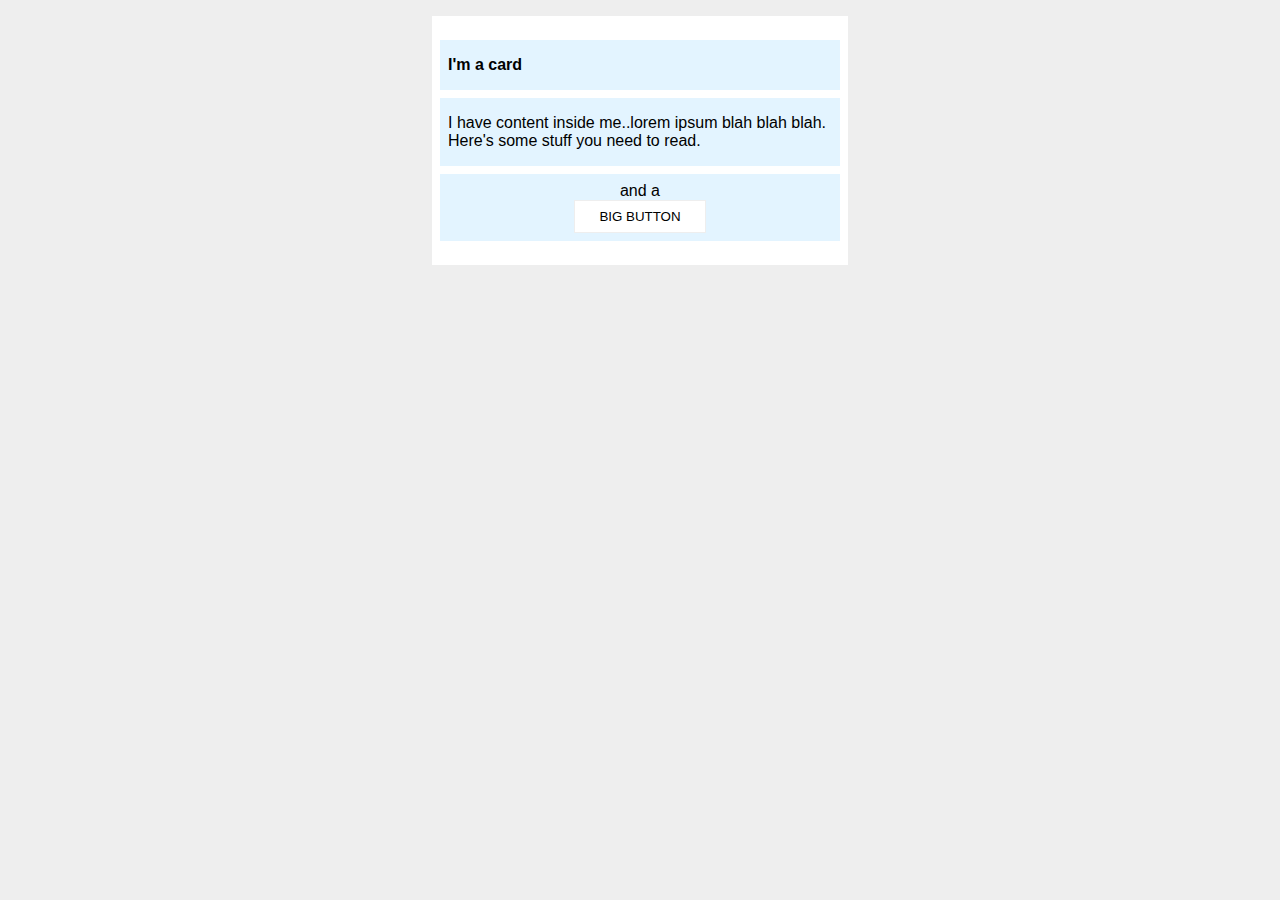
<file: foundations/block-and-inline/02-margin-and-padding-2/index.html>
<!DOCTYPE html>
<html lang="en">
  <head>
    <meta charset="UTF-8">
    <meta http-equiv="X-UA-Compatible" content="IE=edge">
    <meta name="viewport" content="width=device-width, initial-scale=1.0">
    <title>Margin and Padding exercise 2</title>
    <link rel="stylesheet" href="style.css">
  </head>
  <body>
    <div class="card">
      <h1 class="title">I'm a card</h1>
      <div class="content">I have content inside me..lorem ipsum blah blah blah. Here's some stuff you need to read.</div>
      <div class="button-container">and a <br> <button>BIG BUTTON</button></div>
    </div>
  </body>
</html>
</file>
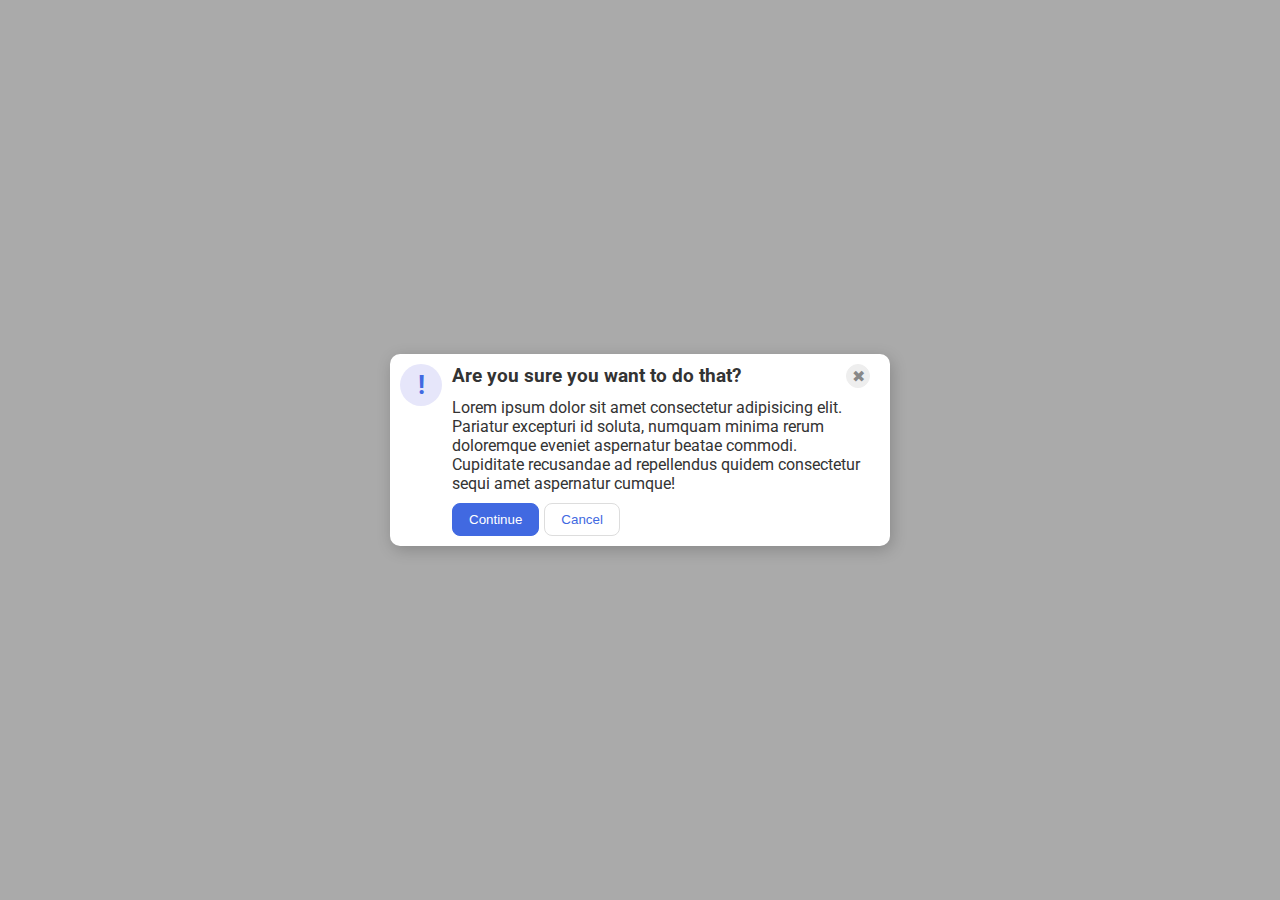
<file: foundations/flex/05-flex-modal/index.html>
<!DOCTYPE html>
<html lang="en">
  <head>
    <meta charset="UTF-8">
    <meta http-equiv="X-UA-Compatible" content="IE=edge">
    <meta name="viewport" content="width=device-width, initial-scale=1.0">
    <link rel="stylesheet" href="style.css">
    <title>Modal</title>
  </head>
  <body>
    <div class="modal">
      <div class="icon">!</div>
      <div class="box-right">
        <div class="box-right-top">
          <div class="header">Are you sure you want to do that?</div>
          <button class="close-button">✖</button>
        </div>
        <div class="text">Lorem ipsum dolor sit amet consectetur adipisicing elit. Pariatur excepturi id soluta, numquam minima rerum doloremque eveniet aspernatur beatae commodi. Cupiditate recusandae ad repellendus quidem consectetur sequi amet aspernatur cumque!</div>
        <div class="box-right-bottom">
          <button class="continue">Continue</button>
          <button class="cancel">Cancel</button>
        </div>
      </div>
    </div>
  </body>
</html>
</file>
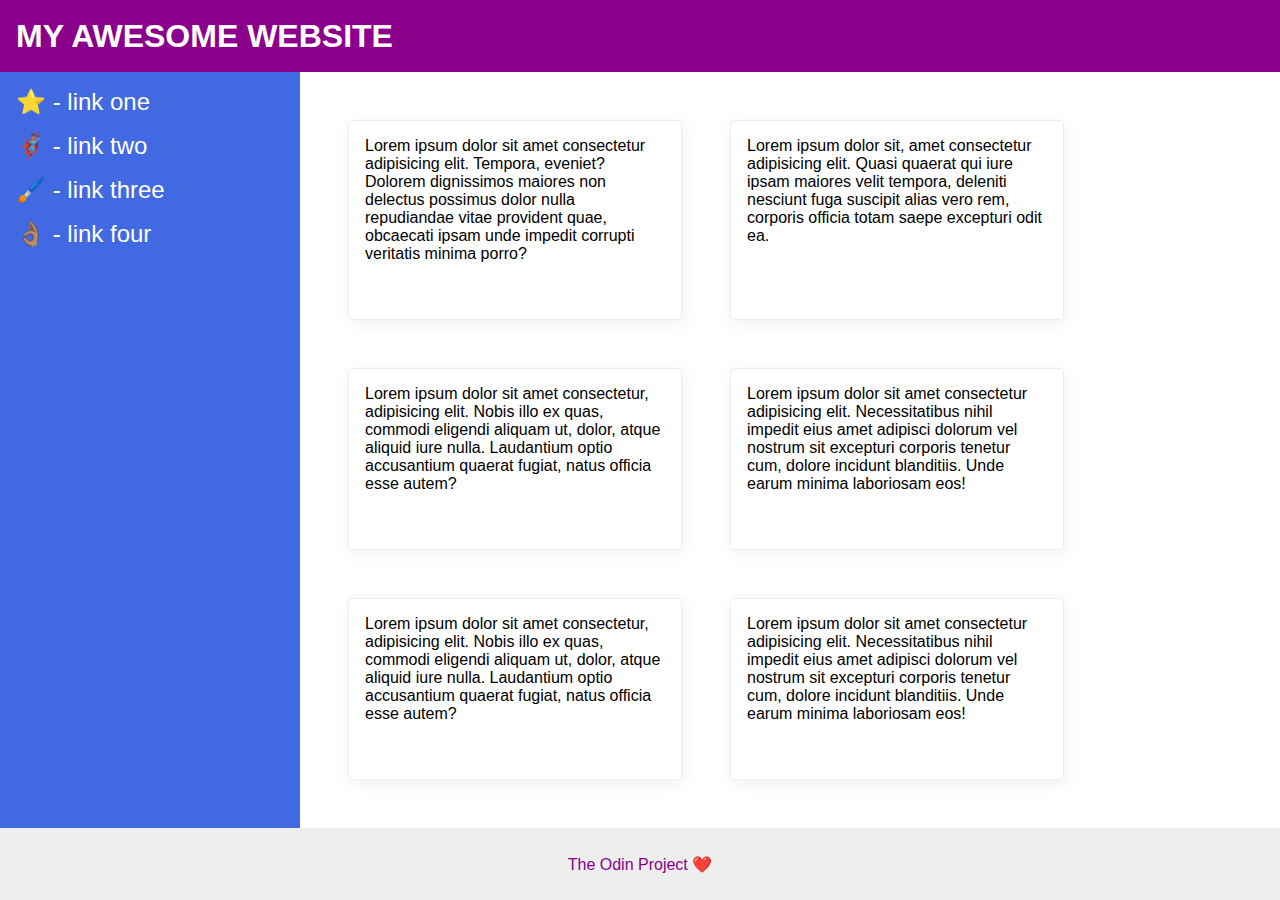
<file: foundations/flex/07-flex-layout-2/index.html>
<!DOCTYPE html>
<html lang="en">
  <head>
    <meta charset="UTF-8">
    <meta http-equiv="X-UA-Compatible" content="IE=edge">
    <meta name="viewport" content="width=device-width, initial-scale=1.0">
    <title>The Holy Grail</title>
    <link rel="stylesheet" href="style.css">
  </head>
  <body>
    <div class="header">
      MY AWESOME WEBSITE
    </div>
    
    <div class="content">
      <div class="sidebar">
        <ul>
          <li><a href="#">⭐ - link one</a></li>
          <li><a href="#">🦸🏽‍♂️ - link two</a></li>
          <li><a href="#">🖌️ - link three</a></li>
          <li><a href="#">👌🏽 - link four</a></li>
        </ul>
      </div>
      <div class="cards">
        <div class="card">Lorem ipsum dolor sit amet consectetur adipisicing elit. Tempora, eveniet? Dolorem dignissimos maiores non delectus possimus dolor nulla repudiandae vitae provident quae, obcaecati ipsam unde impedit corrupti veritatis minima porro?</div>
        <div class="card">Lorem ipsum dolor sit, amet consectetur adipisicing elit. Quasi quaerat qui iure ipsam maiores velit tempora, deleniti nesciunt fuga suscipit alias vero rem, corporis officia totam saepe excepturi odit ea.</div>
        <div class="card">Lorem ipsum dolor sit amet consectetur, adipisicing elit. Nobis illo ex quas, commodi eligendi aliquam ut, dolor, atque aliquid iure nulla. Laudantium optio accusantium quaerat fugiat, natus officia esse autem?</div>
        <div class="card">Lorem ipsum dolor sit amet consectetur adipisicing elit. Necessitatibus nihil impedit eius amet adipisci dolorum vel nostrum sit excepturi corporis tenetur cum, dolore incidunt blanditiis. Unde earum minima laboriosam eos!</div>
        <div class="card">Lorem ipsum dolor sit amet consectetur, adipisicing elit. Nobis illo ex quas, commodi eligendi aliquam ut, dolor, atque aliquid iure nulla. Laudantium optio accusantium quaerat fugiat, natus officia esse autem?</div>
        <div class="card">Lorem ipsum dolor sit amet consectetur adipisicing elit. Necessitatibus nihil impedit eius amet adipisci dolorum vel nostrum sit excepturi corporis tenetur cum, dolore incidunt blanditiis. Unde earum minima laboriosam eos!</div>
      </div>
    </div>
    
    <div class="footer">
      The Odin Project ❤️
    </div>
  </body>
</html>
</file>
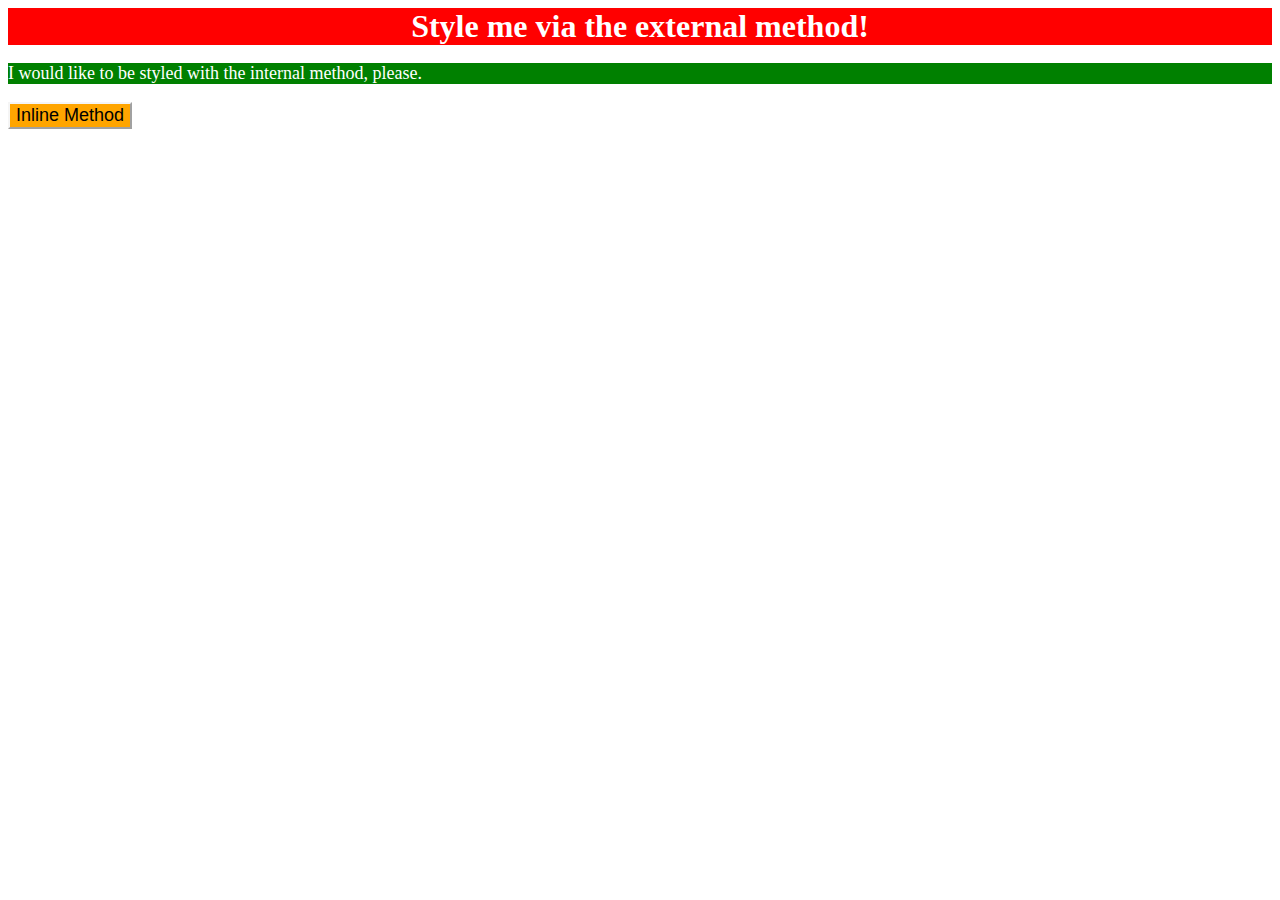
<file: foundations/intro-to-css/01-css-methods/index.html>
<!DOCTYPE html>
<html lang="en">
  <head>
    <meta charset="UTF-8">
    <meta http-equiv="X-UA-Compatible" content="IE=edge">
    <meta name="viewport" content="width=device-width, initial-scale=1.0">
    <title>Methods for Adding CSS</title>
    <style>
      p {
        background-color: green;
        color: white;
        font-size: 18px;
      }
    </style>
    <link rel="stylesheet" href="style.css">
  </head>
  <body>
    <div>Style me via the external method!</div>
    <p>I would like to be styled with the internal method, please.</p>
    <button style="background-color: orange; border-color: whitesmoke; border-radius: 0; font-size: 18px;">Inline Method</button>
  </body>
</html>
</file>
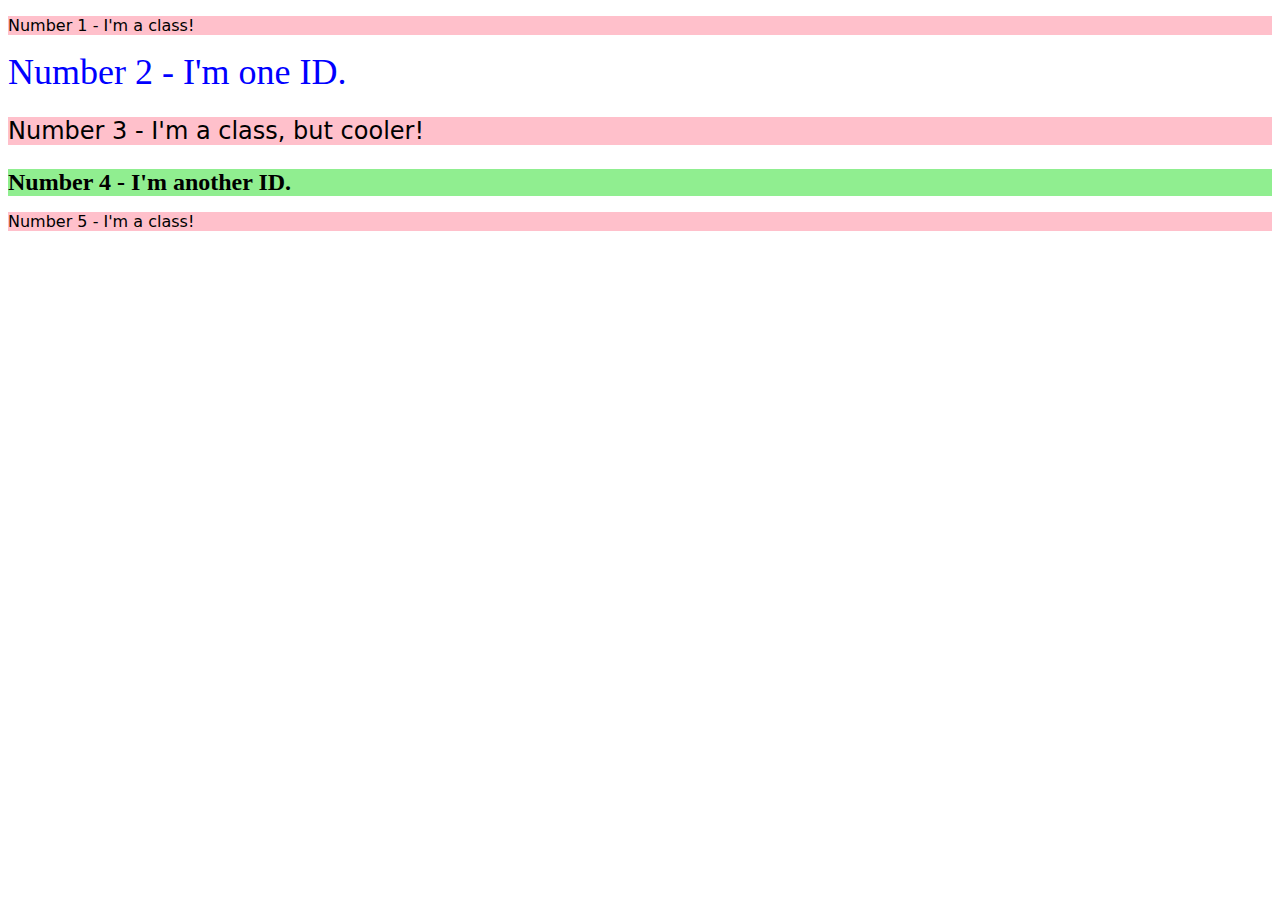
<file: foundations/intro-to-css/02-class-id-selectors/index.html>
<!DOCTYPE html>
<html lang="en">
  <head>
    <meta charset="UTF-8">
    <meta http-equiv="X-UA-Compatible" content="IE=edge">
    <meta name="viewport" content="width=device-width, initial-scale=1.0">
    <title>Class and ID Selectors</title>
    <link rel="stylesheet" href="style.css">
  </head>
  <body>
    <p class="pinkbg" id="id1">Number 1 - I'm a class!</p>
    <div id="id2">Number 2 - I'm one ID.</div>
    <p class="pinkbg" id="id3">Number 3 - I'm a class, but cooler!</p>
    <div id="id4">Number 4 - I'm another ID.</div>
    <p class="pinkbg" id="id5">Number 5 - I'm a class!</p>
  </body>
</html>
</file>
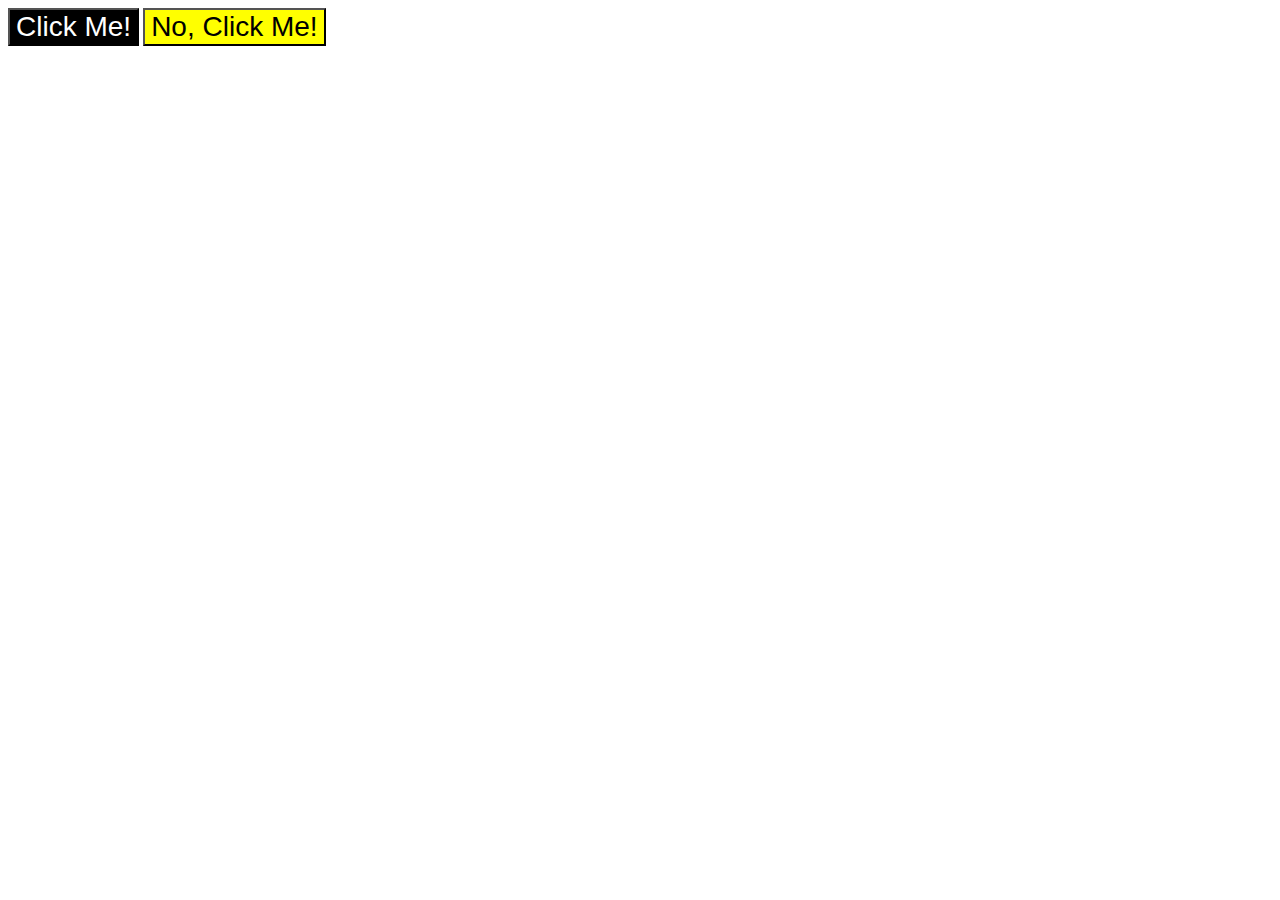
<file: foundations/intro-to-css/03-grouping-selectors/index.html>
<!DOCTYPE html>
<html lang="en">
  <head>
    <meta charset="UTF-8">
    <meta http-equiv="X-UA-Compatible" content="IE=edge">
    <meta name="viewport" content="width=device-width, initial-scale=1.0">
    <title>Grouping Selectors</title>
    <link rel="stylesheet" href="style.css">
  </head>
  <body>
    <button class="blackbg">Click Me!</button>
    <button class="yellowbg">No, Click Me!</button>
  </body>
</html>
</file>
<file: foundations/block-and-inline/02-margin-and-padding-2/style.css>
body {
  background: #eee;
  font-family: sans-serif;
}
div, h1 {
  margin: 8px 0;
  padding: 16px 8px;
}
.card {
  width: 400px;
  background: #fff;
  margin: 16px auto;
}

.title {
  background: #e3f4ff;
  font-size: 16px;
}

.content {
  background: #e3f4ff; 
}

.button-container {
  background: #e3f4ff;
  text-align: center;
  padding: 8px;
}

button {
  background: white;
  border: 1px solid #eee;
  padding: 8px 24px;
}
</file>
<file: foundations/flex/05-flex-modal/style.css>
@import url('https://fonts.googleapis.com/css2?family=Roboto:wght@400;700&display=swap');

html, body {
  height: 100%;
}

body {
  font-family: Roboto, sans-serif;
  margin: 0;
  background: #aaa;
  color: #333;
  /* I'll give you this one for free lol */
  display: flex;
  align-items: center;
  justify-content: center;
}

.modal {
  background: white;
  width: 480px;
  border-radius: 10px;
  box-shadow: 2px 4px 16px rgba(0,0,0,.2);
  display: flex;
  justify-content: space-between;
  padding: 10px;
}

.box-right {
  flex: 8 1 auto;
  display: flex;
  flex-direction: column;
  margin: 0 10px;
  gap: 10px;
  flex: 4 1 auto;
}

.box-right-top {
  display: flex;
  justify-content: space-between;
}

.header {
  font-weight: bold;
  font-size: larger;
}

.box-right-bottom {
  display: flex;
  gap: 5px;
}

.icon {
  color: royalblue;
  font-size: 26px;
  font-weight: 700;
  background: lavender;
  width: 42px;
  height: 42px;
  border-radius: 50%;
  display: flex;
  align-items: center;
  justify-content: center;
  flex: 1 0 auto;
}

.close-button {
  background: #eee;
  border-radius: 50%;
  color: #888;
  font-weight: 400;
  font-size: 16px;
  height: 24px;
  width: 24px;
  display: flex;
  align-items: center;
  justify-content: center;
  border: 1px solid #eee;
  padding: 0;
}

button {
  cursor: pointer;
  padding: 8px 16px;
  border-radius: 8px;
}

button.continue {
  background: royalblue;
  border: 1px solid royalblue;
  color: white;
}

button.cancel {
  background: white;
  border: 1px solid #ddd;
  color: royalblue;
}
</file>
<file: foundations/flex/07-flex-layout-2/style.css>
body {
  font-family: -apple-system, BlinkMacSystemFont, 'Segoe UI', Roboto, Oxygen, Ubuntu, Cantarell, 'Open Sans', 'Helvetica Neue', sans-serif;
  margin: 0;
  min-height: 100vh;
  display: flex;
  flex-direction: column;
  justify-content: space-between;
}

.header {
  height: 72px;
  background: darkmagenta;
  color: white;
  font-size: 32px;
  font-weight: 900;
  display: flex;
  align-items: center;
  padding-left: 16px;
}

.content {
  display: flex;
  flex: 1 1 80%;
}

ul {
  list-style: none;
  padding: 0;
  margin: 0;
}

li {
  margin: 0 0 1em 0;
}

li a {
  text-decoration: none;
  color: white;
  font-size: 24px;
}

.cards {
  display: flex;
  flex-wrap: wrap;
  justify-content: flex-start;
  padding: 48px;
  gap: 48px;
}

.footer {
  height: 72px;
  background: #eee;
  color: darkmagenta;
  display: flex;
  justify-content: center;
  align-items: center;
}

.sidebar {
  width: 300px;
  background: royalblue;
  box-sizing: border-box;
  padding: 16px;
  flex: 1 0 300px;
}

.card {
  border: 1px solid #eee;
  box-shadow: 2px 4px 16px rgba(0,0,0,.06);
  border-radius: 4px;
  height: auto;
  width: 300px;
  padding: 1em;
}
</file>
<file: foundations/intro-to-css/01-css-methods/style.css>
div {
    background-color: red;
    color: white;
    font-size: 32px;
    text-align: center;
    font-weight: bold;
}
</file>
<file: foundations/intro-to-css/02-class-id-selectors/style.css>
.pinkbg {
    background-color: pink;
    font-family: Verdana, 'DejaVu Sans', sans-serif;
}

#id2 {
    color: blue;
    font-size: 36px;
}

#id3 {
    font-size: 24px;
}

#id4 {
    background-color: lightgreen;
    font-size: 24px;
    font-weight: bold;
}
</file>
<file: foundations/intro-to-css/03-grouping-selectors/style.css>
.blackbg {
    background-color: black;
    color: white;
}

.yellowbg {
    background-color: yellow;
}

button {
    font-size: 28px;
    font-family: Helvetica, 'Time New Roman', sans-serif;
}
</file>
